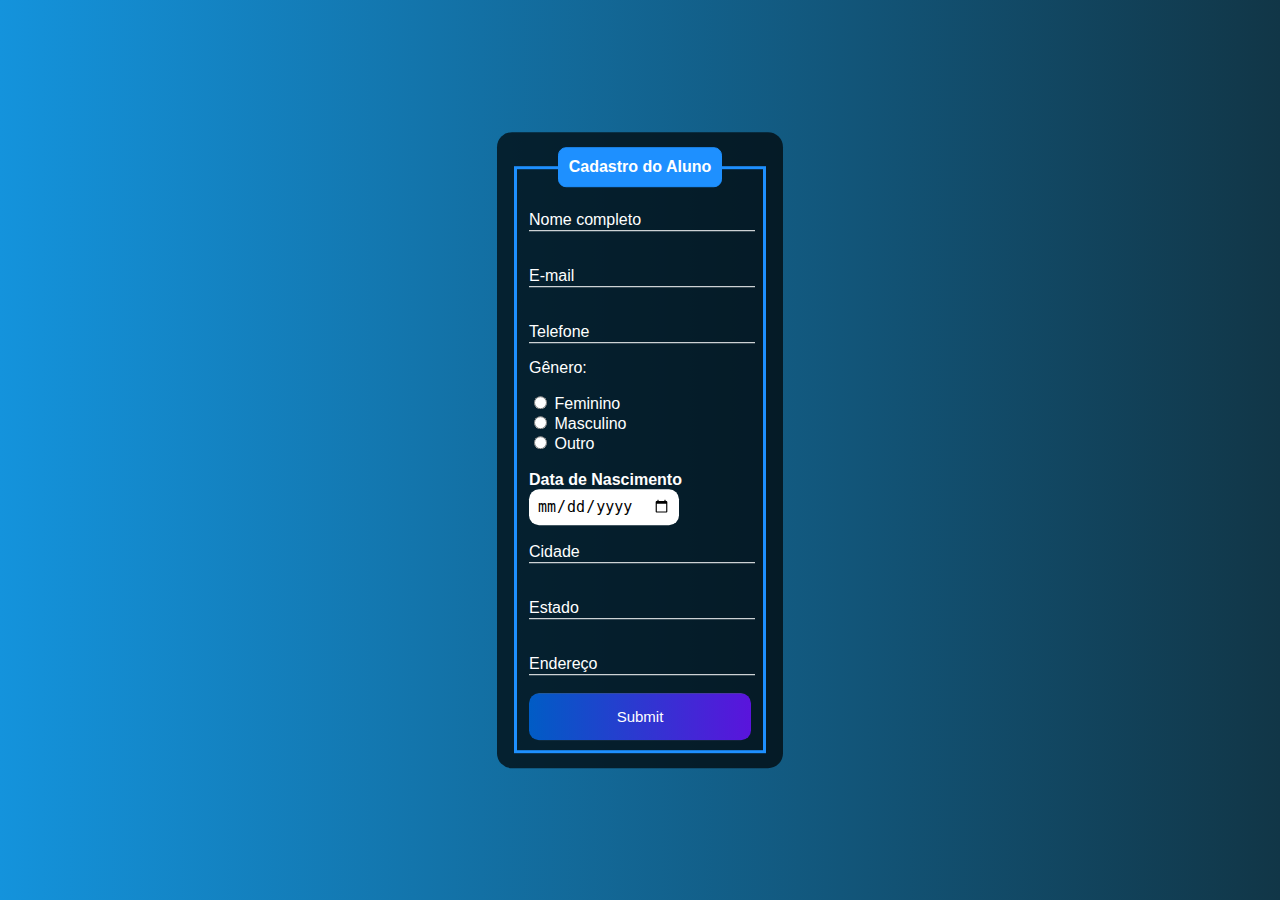
<file: index.html>
<!DOCTYPE html>
<html lang="pt-BR">
<head>
    <meta charset="UTF-8">
    <meta http-equiv="X-UA-Compatible" content="IE=edge">
    <meta name="viewport" content="width=device-width, initial-scale=1.0">
    <link rel="stylesheet" href="form.css">
    <title>Formulário</title>
</head>
<body>
    <div class="box">
        <form action="">
            <fieldset>
                <legend><b>Cadastro do Aluno</b></legend>
                <br>
                <div class="inputBox">
                    <input type="text" name="nome" id="nome" class="inputUser" required>
                    <label class="inputLabel" for="nome">Nome completo</label>
                </div>
                <br><br>
                <div class="inputBox">
                    <input type="text" name="email" id="email" class="inputUser" required>
                    <label class="inputLabel" for="email">E-mail</label>
                </div>
                <br><br>
                <div class="inputBox">
                    <input type="tel" name="telefone" id="telefone" class="inputUser" required>
                    <label class="inputLabel" for="telefone">Telefone</label>
                </div>
                
                <p>Gênero:</p>
                <input type="radio" name="genero" id="feminino" value="feminino" required>
                <label for="feminino">Feminino</label>
                <br>
                <input type="radio" name="genero" id="masculino" value="masculino" required>
                <label for="masculino">Masculino</label>
                <br>
                <input type="radio" name="genero" id="outro" value="outro" required>
                <label for="outro">Outro</label>
                <br><br>

                <label for="data_nascimento"><b>Data de Nascimento</b></label>
                <input type="date" name="data_nascimento" id="data_nascimento" required>
                
                <br><br>
                <div class="inputBox">
                    <input type="text" name="cidade" id="cidade" class="inputUser" required>
                    <label class="inputLabel" for="cidade">Cidade</label>
                </div>
                <br><br>
                <div class="inputBox">
                    <input type="text" name="estado" id="estado" class="inputUser" required>
                    <label class="inputLabel" for="estado">Estado</label>
                </div>
                <br><br>
                <div class="inputBox">
                    <input type="text" name="endereco" id="endereco" class="inputUser" required>
                    <label class="inputLabel" for="endereco">Endereço</label>
                </div>
                <br>
                <input type="submit" name="submit" id="submit">
            </fieldset>
        </form>
    </div>
    
</body>
</html>
</file>
<file: form.css>
body{
    font-family: Arial, Helvetica, sans-serif;
    background-image: linear-gradient(to right, rgb(20, 147, 220), rgb(17, 54, 71));
}

.box{
    color: white;
    position: absolute;
    top: 50%;
    left: 50%;
    transform: translate(-50%, -50%);
    background-color: rgba(0, 0, 0, 0.7);
    padding: 15px;
    border-radius: 15px;
    width: 20%;
}

fieldset{
    border: 3px solid dodgerblue;
}

legend{
    border: 1px solid dodgerblue;
    padding: 10px;
    text-align: center;
    background-color: dodgerblue;
    border-radius: 8px;    
}

.inputBox{
    position: relative;
}

.inputUser{
    background: none;
    border: none;
    border-bottom: 1px solid white;
    outline: none;
    color: white;
    font-size: 15px;
    width: 100%;
    letter-spacing: 2px;
}

.inputLabel{
    position: absolute;
    top: 0px;
    left: 0px;
    pointer-events: none;
    transition: .5s;
}

.inputUser:focus ~ .inputLabel, 
.inputUser:valid ~ .inputLabel{
    top: -20px;
    font-size: 12px;
    color: dodgerblue;
}

#data_nascimento{
    border: none;
    padding: 8px;
    border-radius: 10px;
    outline: none;
    font-size: 15px;
    cursor: text;
}

#submit{
    background-image: linear-gradient(to right, rgb(0, 92, 197), rgb(90, 20, 220));
    width: 100%;
    border: none;
    padding: 15px;
    color: white;
    font-size: 15px;
    cursor: pointer;
    border-radius: 10px;
}

#submit:hover{
    background-image: linear-gradient(to right, rgb(0, 80, 172), rgb(80, 19, 195));
}
</file>
